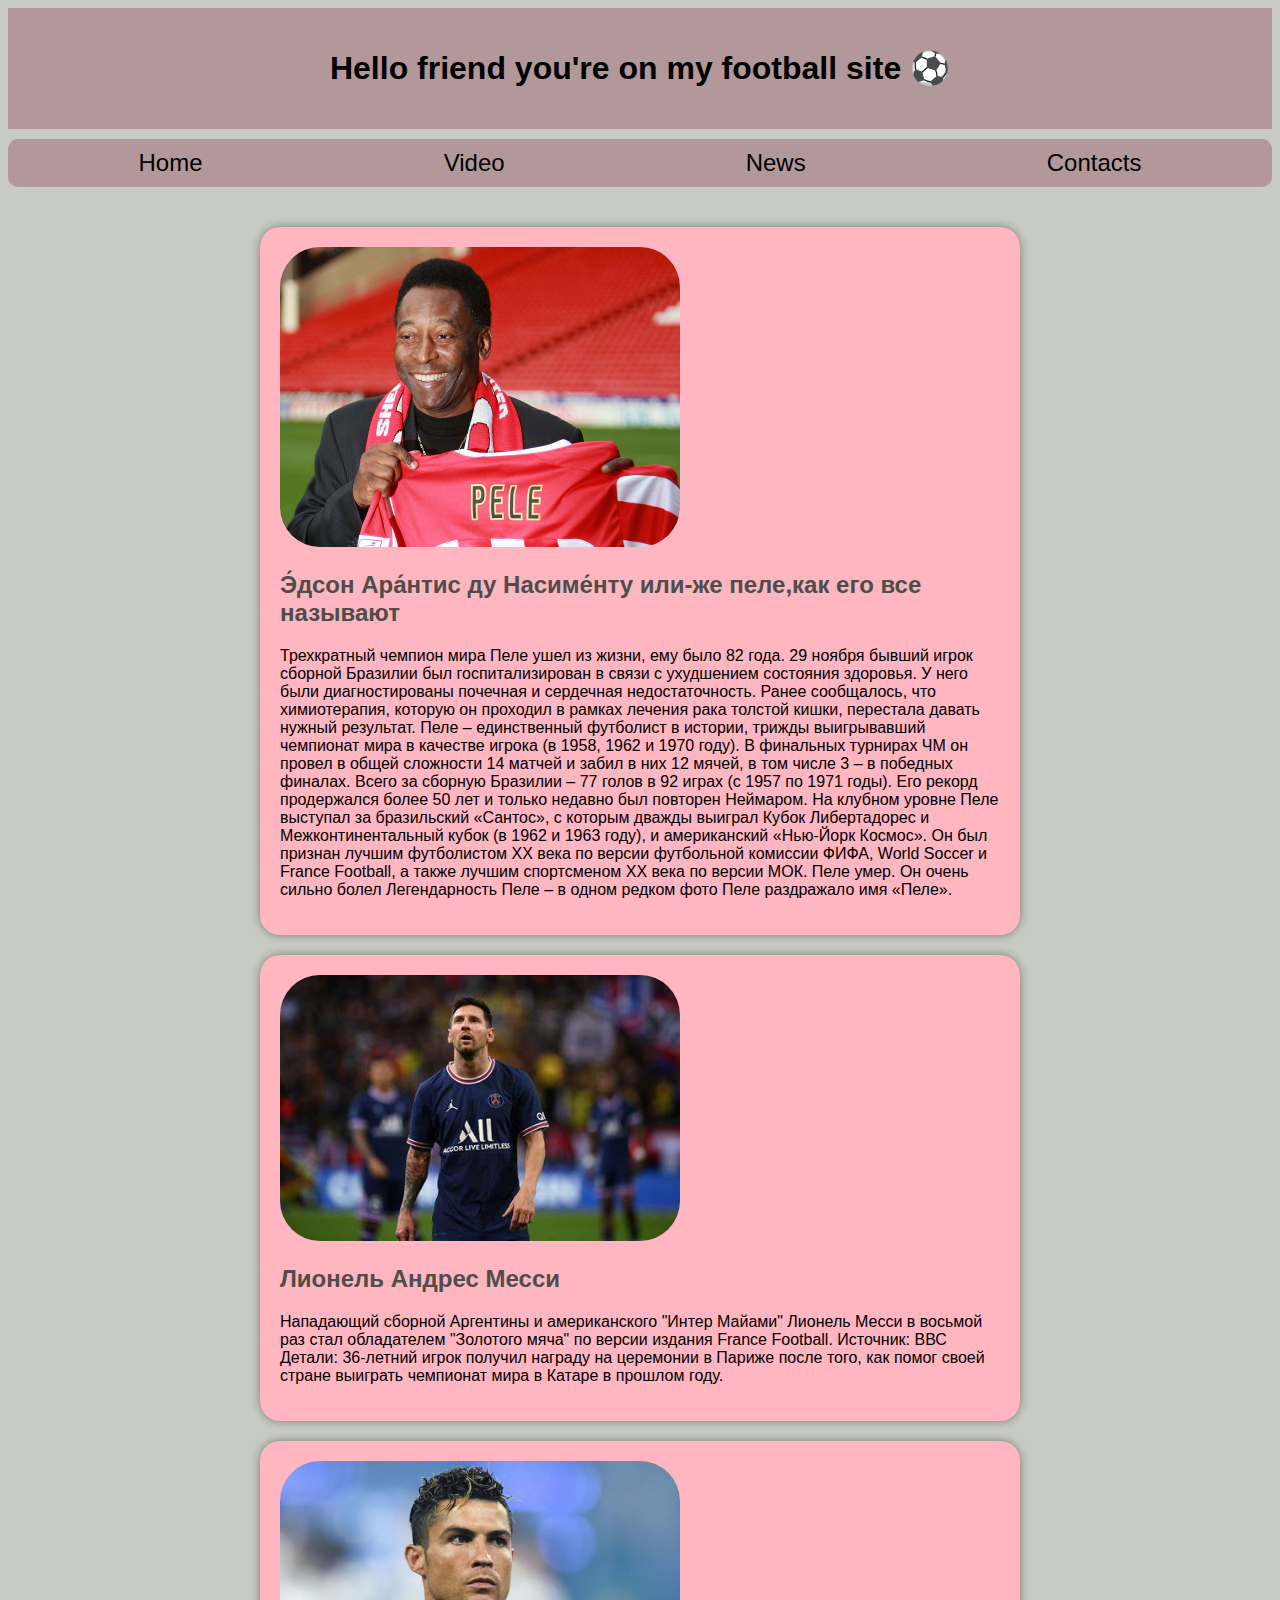
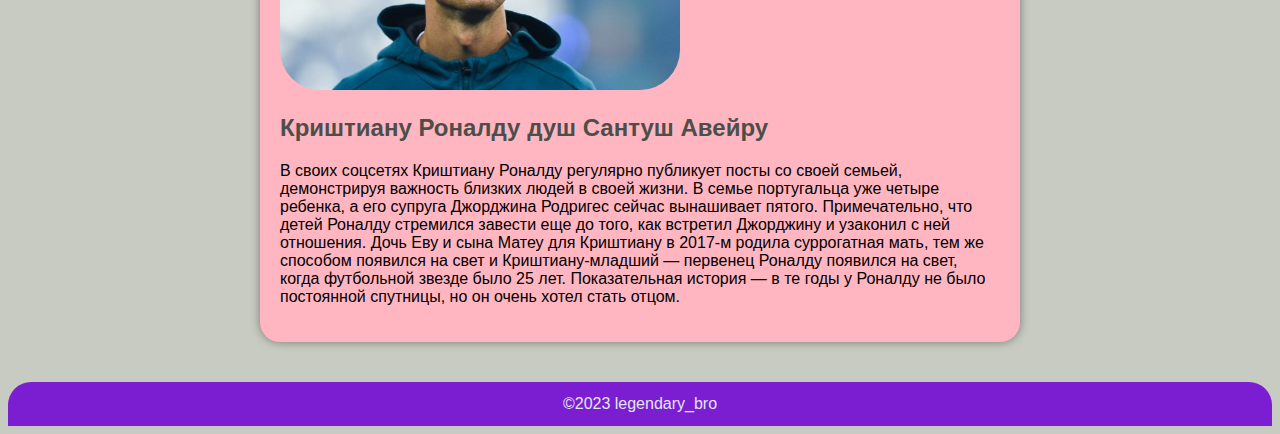
<file: index.html>
<!DOCTYPE html>
<html lang="en">

<head>
    <link rel="shortcut icon" href="./icons8-football-96.png" type="image/x-icon">
    <meta charset="UTF-8">
    <meta name="viewport" content="width=device-width, initial-scale=1.0">
    <title>факты про футбол </title>
    <style>
        body {
            background-color: rgba(152, 158, 139, 0.534);
            font-family: 'Lucida Sans', 'Lucida Sans Regular', 'Lucida Grande', 'Lucida Sans Unicode', Geneva, Verdana, sans-serif;

        }

        header {
            text-align: center;
            background-color: rgb(178, 152, 152);
            padding: 20px;
        }

        h1 {
            font: size 40px;
        }

        .container {
            max-width: 800px;
            margin: 0 auto;
            padding: 20px;
        }

        .post-img {
            max-width: 400px;
            max-width: 400px;
            border-radius: 40px;
            width: 100%;
        }

        .post-card {
            background-color: lightpink;
            border-radius: 20px;
            margin: 20px;
            padding: 20px;
            transition: transform 0.2s;
            box-shadow: 0 0 10px rgb(0, 0, 0, 0.4);
            color: rgb(0, 0, 0);
        }

        .post-card:hover {
            transform: scale(1.10);

        }

        .post-title {
            font-size: 24px;
            color: #4d4e49;
            margin-bottom: 20px;
        }

        .post-contet {
            font-size: 20px;
            color: #000;
        }

        footer {
            text-align: center;
            background-color: rgb(123, 30, 210);
            color: rgb(226, 230, 241);
            padding: 13px;
            border-radius: 23px 23px 0 0;
        }

        nav {
            text-align: center;
            display: flex;
            justify-content: space-between;
            background-color: rgb(178, 152, 152);
            margin-top: 10px;
            padding: 10px;
            border-radius: 10px;
        }

        nav a {
            color: black;
            text-decoration: none;
            margin: 0 auto;
            font-size: 24px;
        }

        nav a:hover {
            text-decoration: underline;
        }
    </style>
</head>

<body>
    <header>
        <h1>Hello friend you're on my football site ⚽</h1>
    </header>

    <nav>
        <a href="./index.html">Home</a>
        <a href="./pages/video.html">Video</a>
        <a href="./pages/news.html">News</a>
        <a href="./pages/contacts.html">Contacts</a>
    </nav>
    <div class="container">
        <div class="post-card">
            <img class="post-img" src="./img/R.jfif" alt="">
            <h2 class="post-title">Э́дсон Ара́нтис ду Насиме́нту или-же пеле,как его все называют</h2>
            <p class="post-content">Трехкратный чемпион мира Пеле ушел из жизни, ему было 82 года.

                29 ноября бывший игрок сборной Бразилии был госпитализирован в связи с ухудшением состояния здоровья. У
                него были диагностированы почечная и сердечная недостаточность.

                Ранее сообщалось, что химиотерапия, которую он проходил в рамках лечения рака толстой кишки, перестала
                давать нужный результат.

                Пеле – единственный футболист в истории, трижды выигрывавший чемпионат мира в качестве игрока (в 1958,
                1962 и 1970 году).

                В финальных турнирах ЧМ он провел в общей сложности 14 матчей и забил в них 12 мячей, в том числе 3 – в
                победных финалах.

                Всего за сборную Бразилии – 77 голов в 92 играх (с 1957 по 1971 годы). Его рекорд продержался более 50
                лет и только недавно был повторен Неймаром.

                На клубном уровне Пеле выступал за бразильский «Сантос», с которым дважды выиграл Кубок Либертадорес и
                Межконтинентальный кубок (в 1962 и 1963 году), и американский «Нью-Йорк Космос».

                Он был признан лучшим футболистом XX века по версии футбольной комиссии ФИФА, World Soccer и France
                Football, а также лучшим спортсменом XX века по версии МОК.

                Пеле умер. Он очень сильно болел

                Легендарность Пеле – в одном редком фото

                Пеле раздражало имя «Пеле».</p>
        </div>

        <div class="post-card">
            <img class="post-img" src="./img/OIP.jfif" alt="">
            <h2 class="post-title">Лионель Андрес Месси</h2>
            <p class="post-content">Нападающий сборной Аргентины и американского "Интер Майами" Лионель Месси в восьмой
                раз стал обладателем "Золотого мяча" по версии издания France Football. Источник: ВВС Детали: 36-летний
                игрок получил награду на церемонии в Париже после того, как помог своей стране выиграть чемпионат мира в
                Катаре в прошлом году.</p>
        </div>
        <div class="post-card">
            <img class="post-img" src="./img/R (1).jfif" alt="">
            <h2 class="post-title">Криштиану Роналду душ Сантуш Авейру</h2>
            <p class="post-content">В своих соцсетях Криштиану Роналду регулярно публикует посты со своей семьей,
                демонстрируя важность близких людей в своей жизни. В семье португальца уже четыре ребенка, а его супруга
                Джорджина Родригес сейчас вынашивает пятого.
                Примечательно, что детей Роналду стремился завести еще до того, как встретил Джорджину и узаконил с ней
                отношения. Дочь Еву и сына Матеу для Криштиану в 2017-м родила суррогатная мать, тем же способом
                появился на свет и Криштиану-младший — первенец Роналду появился на свет, когда футбольной звезде было
                25 лет. Показательная история — в те годы у Роналду не было постоянной спутницы, но он очень хотел стать
                отцом.</p>
        </div>



    </div>



    <footer>
        &copy;2023 legendary_bro
    </footer>
</body>

</html>
</file>
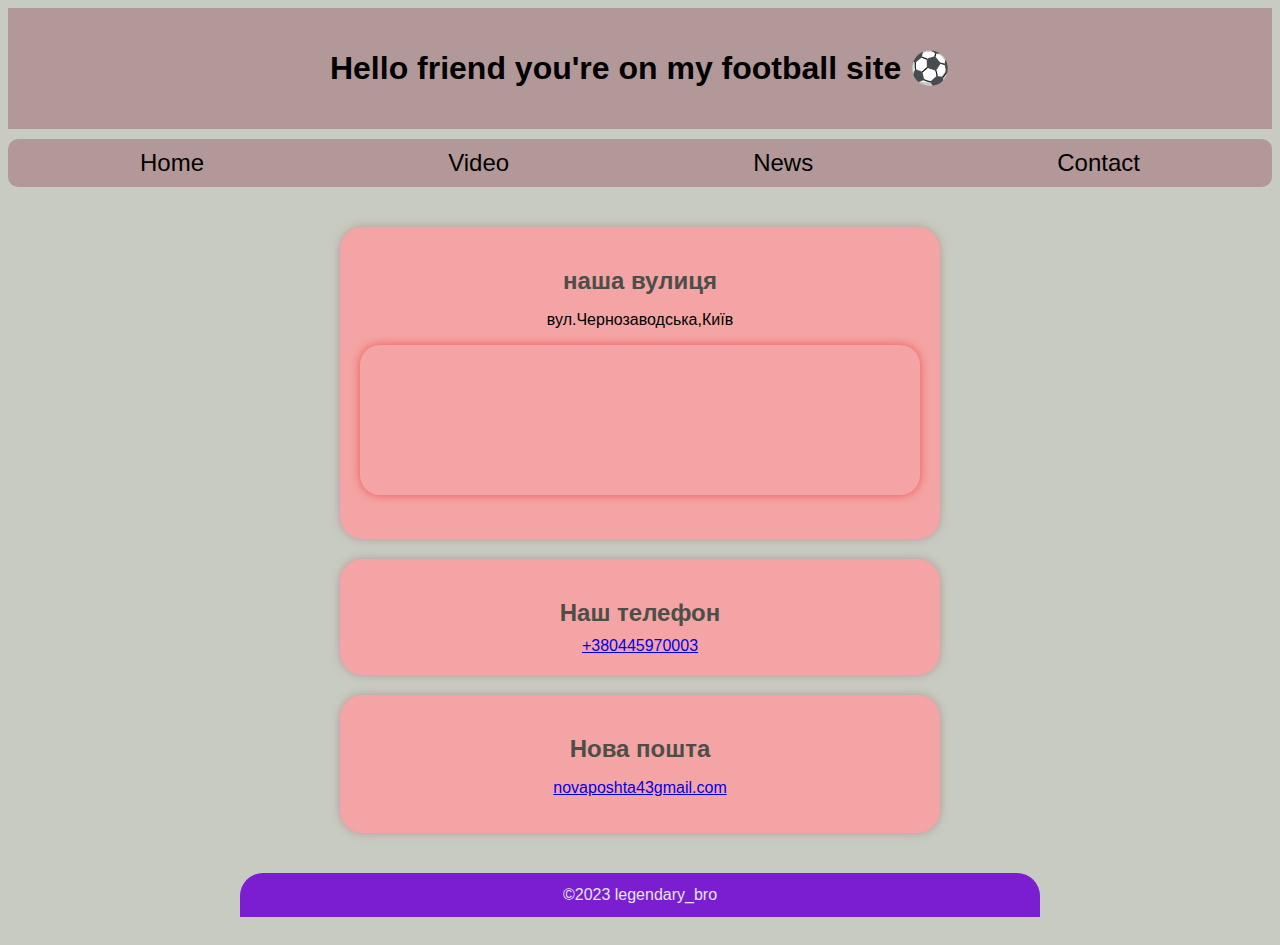
<file: pages/contacts.html>
<!DOCTYPE html>
<html lang="en">

<head>
    <link rel="shortcut icon" href="../img/icons8-football-96.png" type="">
    <meta charset="UTF-8">
    <meta name="viewport" content="width=device-width, initial-scale=1.0">
    <title>факты про футбол </title>
    <style>
        body {
            background-color: rgba(152, 158, 139, 0.534);
            font-family: 'Lucida Sans', 'Lucida Sans Regular', 'Lucida Grande', 'Lucida Sans Unicode', Geneva, Verdana, sans-serif;

        }

        header {
            text-align: center;
            background-color: rgb(178, 152, 152);
            padding: 20px;
        }

        h1 {
            font: size 40px;
        }

        .container {
            max-width: 800px;
            margin: 0 auto;
            padding: 20px;
        }

        .post-img {
            max-width: 400px;
            max-width: 400px;
            border-radius: 40px;
            width: 100%;
        }

        .post-card {
            background-color: lightpink;
            border-radius: 20px;
            margin: 20px;
            padding: 20px;
            transition: transform 0.2s;
            box-shadow: 0 0 10px rgb(0, 0, 0, 0.4);
            color: rgb(0, 0, 0);
        }

        .post-card:hover {
            transform: scale(1.10);

        }

        .post-title {
            font-size: 24px;
            color: #4d4e49;
            margin-bottom: 20px;
        }

        .post-contet {
            font-size: 20px;
            color: #000;
        }

        footer {
            text-align: center;
            background-color: rgb(123, 30, 210);
            color: rgb(226, 230, 241);
            padding: 13px;
            border-radius: 23px 23px 0 0;
        }

        nav {
            text-align: center;
            display: flex;
            justify-content: space-between;
            background-color: rgb(178, 152, 152);
            margin-top: 10px;
            padding: 10px;
            border-radius: 10px;
        }

        nav a {
            color: black;
            text-decoration: none;
            margin: 0 auto;
            font-size: 24px;
        }

        nav a:hover {
            text-decoration: underline;
        }



        .contact-container {
            max-width: 600px;
            margin: 0 auto;
            text-align: center;
            padding: 20px;
        }

        .contact-info {
            background-color: rgb(244, 164, 164);
            border-radius: 23px;
            box-shadow: 0 0 10px rgb(178, 152, 152);
            padding: 20px;
            margin-bottom: 20px;
            transition: transform 0.3s, box-shadow 0.3s;
        }


        .info-title {
            font-size: 24px;
            margin-bottom: 10px;
            color: #4d4e49;

        }

        .info-detals {
            font-size: 16px;
            color: #7a8062;
            margin-bottom: 15px;
        }

        #map {
            width: 100%;
            height: 300%;
            border-radius: 20px;
            box-shadow: 0 0 10px rgb(240, 85, 85);
            margin-bottom: 20px;
            transition: transform 0.3s, box-shadow 0.3s;
        }

        #map-hover {
            transform: scale(1.05);
            box-shadow: 0 8px 16 honeydew;



        }
    </style>
</head>

<body>
    <header>
        <h1>Hello friend you're on my football site ⚽</h1>
    </header>

    <nav>
        <a href="../index.html">Home</a>
        <a href="./video.html">Video</a>
        <a href="./news.html">News</a>
        <a href="./contacts.html">Contact</a>
    </nav>
    <div class="container">
        <div class="contact-container">
            <div class="contact-info">
                <h2 class="info-title">наша вулиця</h2>
                <p class="info-details">вул.Чернозаводська,Київ</p>
                <iframe id="map"
                    src="https://www.google.com/maps/embed?pb=!1m18!1m12!1m3!1d40643.89625525311!2d30.3252009486328!3d50.45518990000003!2m3!1f0!2f0!3f0!3m2!1i1024!2i768!4f13.1!3m3!1m2!1s0x40d4cc5d78355d37%3A0x2db588dc939722ef!2z0J7Qu9C40LzQvw!5e0!3m2!1sru!2sua!4v1702048808124!5m2!1sru!2sua"
                    width="500" height="450" style="border:0;" allowfullscreen="" loading="lazy"
                    referrerpolicy="no-referrer-when-downgrade"></iframe>
            </div>


            <div class="contact-info">
                <h2 class="info-title">Наш телефон</h2>
                <a href="tel:+380445970003">+380445970003</a>
            </div>

            <div class="contact-info">
                <h2 class="info-title">Нова пошта</h2>
                <p class="info-details">
                    <a href="mailto: novaposhta43gmail.com">novaposhta43gmail.com</a>
                </p>






            </div>






        </div>


        <footer>
            &copy;2023 legendary_bro
        </footer>
</body>

</html>
</file>
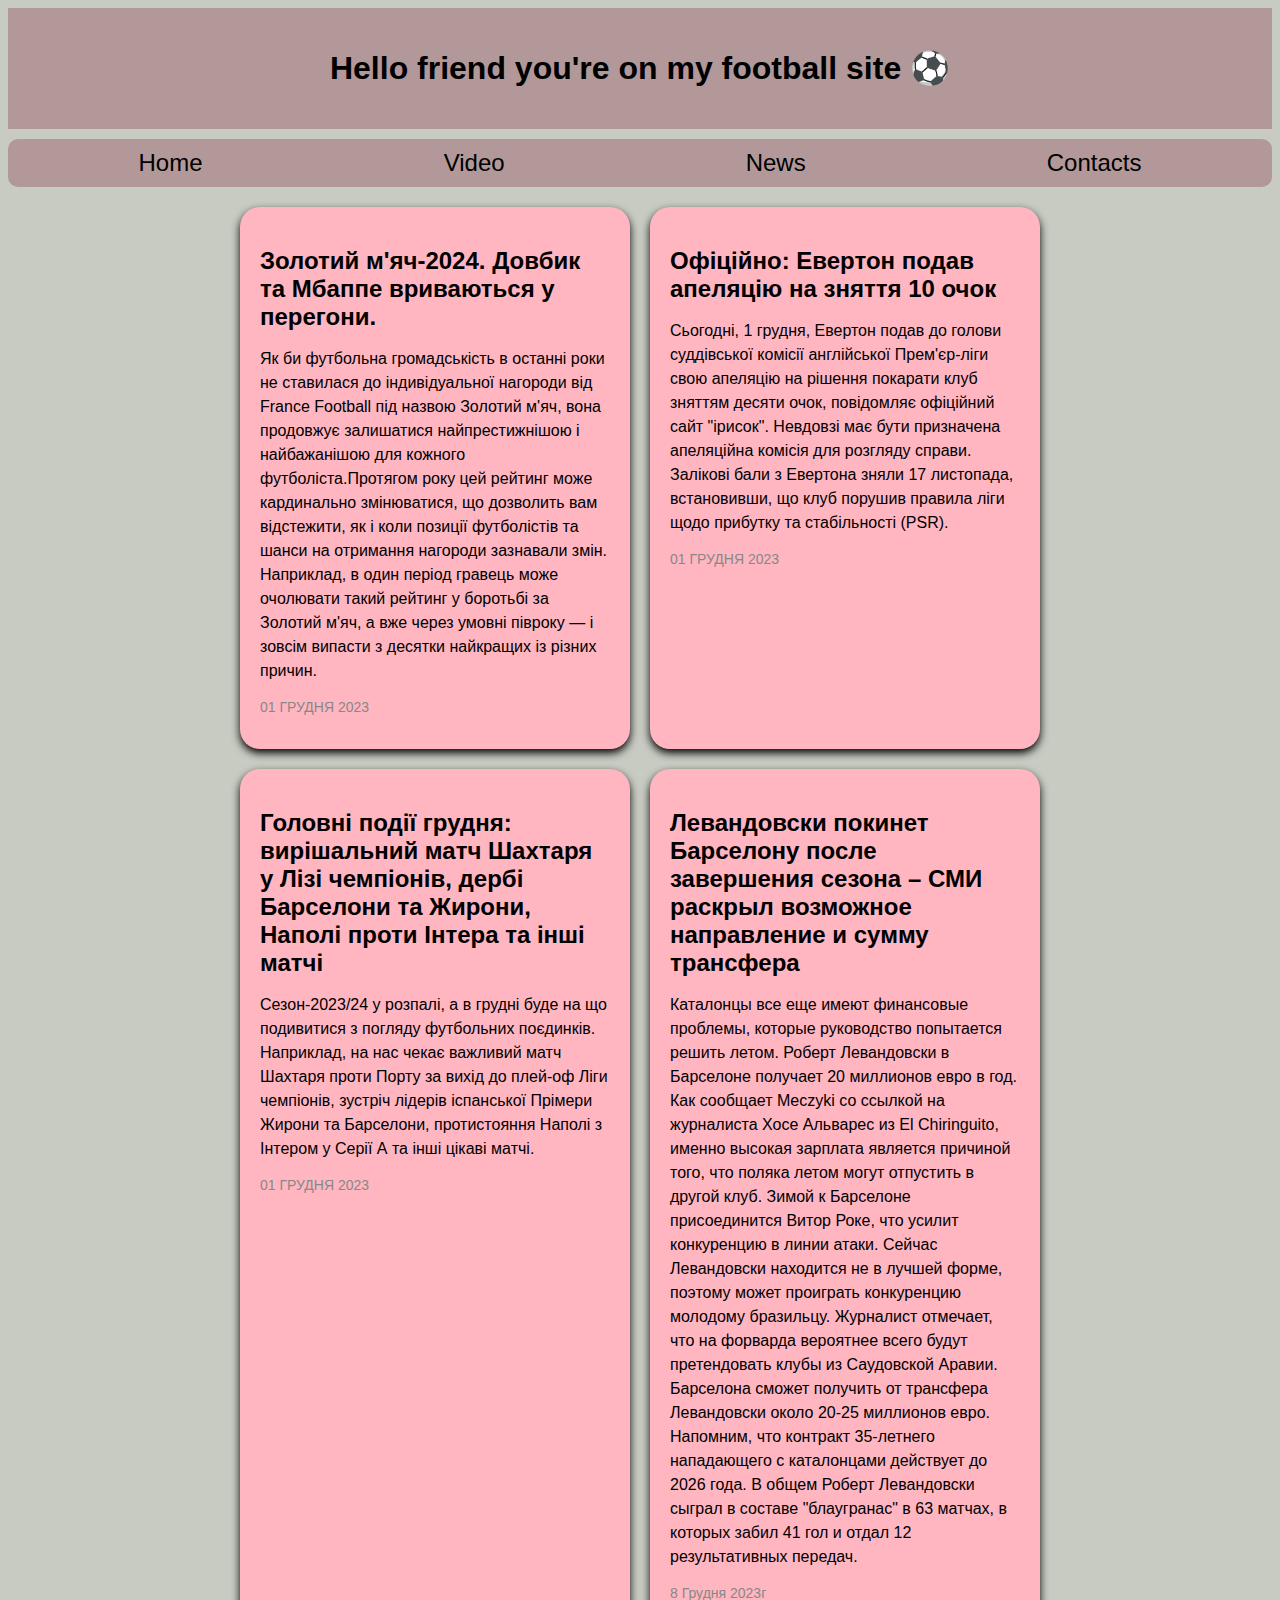
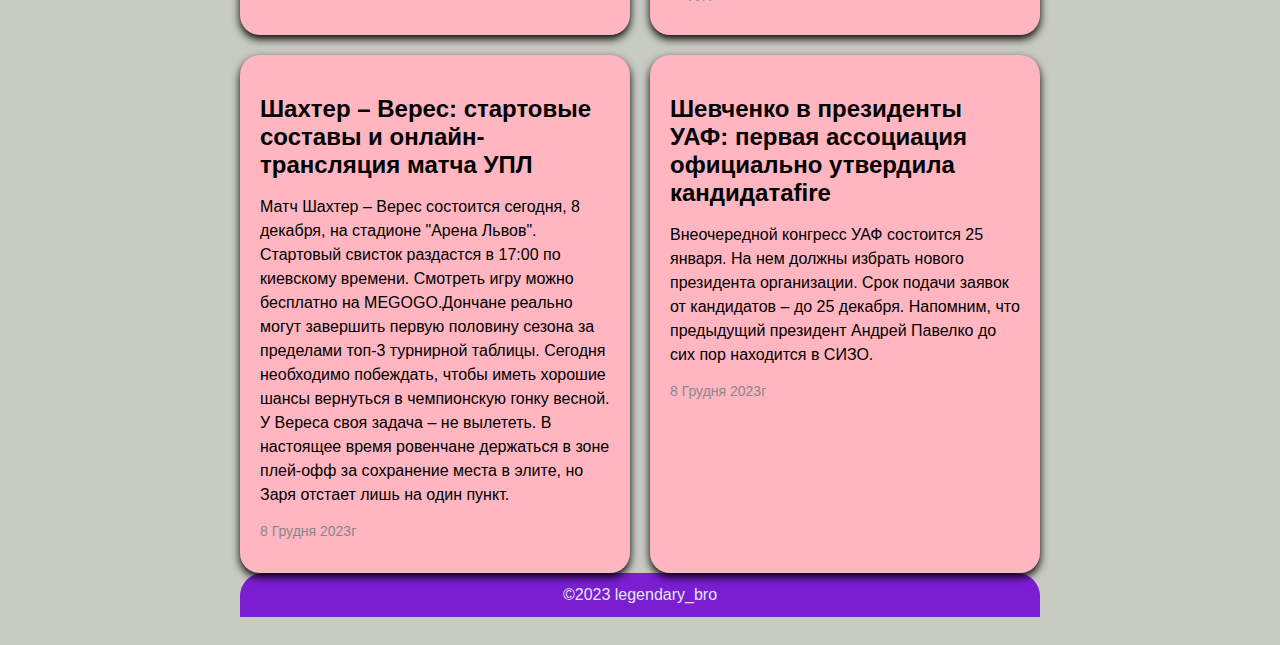
<file: pages/news.html>
<!DOCTYPE html>
<html lang="en">

<head>
    <link rel="shortcut icon" href="../img/icons8-football-96.png" type="image/x-icon">
    <meta charset="UTF-8">
    <meta name="viewport" content="width=device-width, initial-scale=1.0">
    <title>факты про футбол </title>
    <style>
        body {
            background-color: rgba(152, 158, 139, 0.534);
            font-family: 'Lucida Sans', 'Lucida Sans Regular', 'Lucida Grande', 'Lucida Sans Unicode', Geneva, Verdana, sans-serif;

        }

        header {
            text-align: center;
            background-color: rgb(178, 152, 152);
            padding: 20px;
        }

        h1 {
            font: size 40px;
        }

        .container {
            max-width: 800px;
            margin: 0 auto;
            padding: 20px;
        }

        .post-img {
            max-width: 400px;
            max-width: 400px;
            border-radius: 40px;
            width: 100%;
        }

        .post-card {
            background-color: lightpink;
            border-radius: 20px;
            margin: 20px;
            padding: 20px;
            transition: transform 0.2s;
            box-shadow: 0 0 10px rgb(0, 0, 0, 0.4);
            color: rgb(0, 0, 0);
        }

        .post-card:hover {
            transform: scale(1.10);

        }

        .post-title {
            font-size: 24px;
            color: #4d4e49;
            margin-bottom: 20px;
        }

        .post-contet {
            font-size: 20px;
            color: #000;
        }

        footer {
            text-align: center;
            background-color: rgb(123, 30, 210);
            color: rgb(226, 230, 241);
            padding: 13px;
            border-radius: 23px 23px 0 0;
        }

        nav {
            text-align: center;
            display: flex;
            justify-content: space-between;
            background-color: rgb(178, 152, 152);
            margin-top: 10px;
            padding: 10px;
            border-radius: 10px;
        }

        nav a {
            color: black;
            text-decoration: none;
            margin: 0 auto;
            font-size: 24px;
        }

        nav a:hover {
            text-decoration: underline;
        }

        .news-container {
            display: grid;
            grid-template-columns: repeat(auto-fill, minmax(300px, 1fr));
            gap: 20px;
        }

        .news-article {
            background-color: lightpink;
            border-radius: 20px;
            box-shadow: 0 4px 8px black;
            color: rgb(0, 0, 0);
            padding: 20px;
            transform: transform 0.3s, box-shadow 0.3s;
        }

        .news-article:hover {
            transform: scale(1.05);
            box-shadow: 0 8px 16px black (0, 0, 0, 0.2);
        }



        .news-title {
            font-size: 24px;
            margin-bottom: 10px;



        }

        .news-content {
            font-size: 16px;
            line-height: 1.5;
        }


        .news-date {
            margin-top: 15px;
            font-size: 14px;
            color: #888;
        }
    </style>

</head>

<body>
    <header>
        <h1>Hello friend you're on my football site ⚽</h1>
    </header>
    <nav>
        <a href="../index.html">Home</a>
        <a href="./video.html">Video</a>
        <a href="./news.html">News</a>
        <a href="./contacts.html">Contacts</a>
    </nav>


    <div class="container">
        <div class="news-container">

            <div class="news-article">
                <h2 class="news-title">Золотий м'яч-2024. Довбик та Мбаппе вриваються у перегони.</h2>
                <p class="news-content">Як би футбольна громадськість в останні роки не ставилася до індивідуальної
                    нагороди від France Football під назвою Золотий м'яч, вона продовжує залишатися найпрестижнішою і
                    найбажанішою для кожного футболіста.Протягом року цей рейтинг може кардинально змінюватися, що
                    дозволить вам відстежити, як і коли позиції футболістів та шанси на отримання нагороди зазнавали
                    змін. Наприклад, в один період гравець може очолювати такий рейтинг у боротьбі за Золотий м'яч, а
                    вже через умовні півроку — і зовсім випасти з десятки найкращих із різних причин.</p>
                <p class="news-date">01 ГРУДНЯ 2023</p>


            </div>

            <div class="news-article">
                <h2 class="news-title">Офіційно: Евертон подав апеляцію на зняття 10 очок</h2>
                <p class="news-content">Сьогодні, 1 грудня, Евертон подав до голови суддівської комісії англійської
                    Прем'єр-ліги свою апеляцію на рішення покарати клуб зняттям десяти очок, повідомляє офіційний сайт
                    "ірисок".

                    Невдовзі має бути призначена апеляційна комісія для розгляду справи. Залікові бали з Евертона зняли
                    17 листопада, встановивши, що клуб порушив правила ліги щодо прибутку та стабільності (PSR).</p>
                <p class="news-date">01 ГРУДНЯ 2023</p>


            </div>
            <div class="news-article">
                <h2 class="news-title">Головні події грудня: вирішальний матч Шахтаря у Лізі чемпіонів, дербі Барселони
                    та Жирони, Наполі проти Інтера та інші матчі</h2>
                <p class="news-content">Сезон-2023/24 у розпалі, а в грудні буде на що подивитися з погляду футбольних
                    поєдинків. Наприклад, на нас чекає важливий матч Шахтаря проти Порту за вихід до плей-оф Ліги
                    чемпіонів, зустріч лідерів іспанської Прімери Жирони та Барселони, протистояння Наполі з Інтером у
                    Серії А та інші цікаві матчі. </p>
                <p class="news-date">01 ГРУДНЯ 2023</p>
            </div>
            <div class="news-article">
                <h2 class="news-title">Левандовски покинет Барселону после завершения сезона – СМИ раскрыл возможное
                    направление и сумму трансфера
                </h2>
                <p class="news-content">Каталонцы все еще имеют финансовые проблемы, которые руководство попытается
                    решить летом. Роберт Левандовски в Барселоне получает 20 миллионов евро в год. Как сообщает Meczyki
                    со ссылкой на журналиста Хосе Альварес из El Chiringuito, именно высокая зарплата является причиной
                    того, что поляка летом могут отпустить в другой клуб.
                    Зимой к Барселоне присоединится Витор Роке, что усилит конкуренцию в линии атаки. Сейчас Левандовски
                    находится не в лучшей форме, поэтому может проиграть конкуренцию молодому бразильцу. Журналист
                    отмечает, что на форварда вероятнее всего будут претендовать клубы из Саудовской Аравии. Барселона
                    сможет получить от трансфера Левандовски около 20-25 миллионов евро.

                    Напомним, что контракт 35-летнего нападающего с каталонцами действует до 2026 года. В общем Роберт
                    Левандовски сыграл в составе "блаугранас" в 63 матчах, в которых забил 41 гол и отдал 12
                    результативных передач.
                </p>
                <p class="news-date">8 Грудня 2023г</p>
            </div>
            <div class="news-article">
                <h2 class="news-title">Шахтер – Верес: стартовые составы и онлайн-трансляция матча УПЛ </h2>
                <p class="news-content">Матч Шахтер – Верес состоится сегодня, 8 декабря, на стадионе "Арена Львов".
                    Стартовый свисток раздастся в 17:00 по киевскому времени. Смотреть игру можно бесплатно на
                    MEGOGO.Дончане реально могут завершить первую половину сезона за пределами топ-3 турнирной таблицы.
                    Сегодня необходимо побеждать, чтобы иметь хорошие шансы вернуться в чемпионскую гонку весной. У
                    Вереса своя задача – не вылететь. В настоящее время ровенчане держаться в зоне плей-офф за
                    сохранение места в элите, но Заря отстает лишь на один пункт.</p>
                <p class="news-date">8 Грудня 2023г</p>



            </div>
            <div class="news-article">
                <h2 class="news-title">Шевченко в президенты УАФ: первая ассоциация официально утвердила кандидатаfire
                </h2>
                <p class="news-content">Внеочередной конгресс УАФ состоится 25 января. На нем должны избрать нового
                    президента организации. Срок подачи заявок от кандидатов – до 25 декабря. Напомним, что предыдущий
                    президент Андрей Павелко до сих пор находится в СИЗО.</p>
                <p class="news-date">8 Грудня 2023г</p>



            </div>



        </div>

        <footer>
            &copy;2023 legendary_bro
        </footer>
        </dqiv>
</body>

</html>
</file>
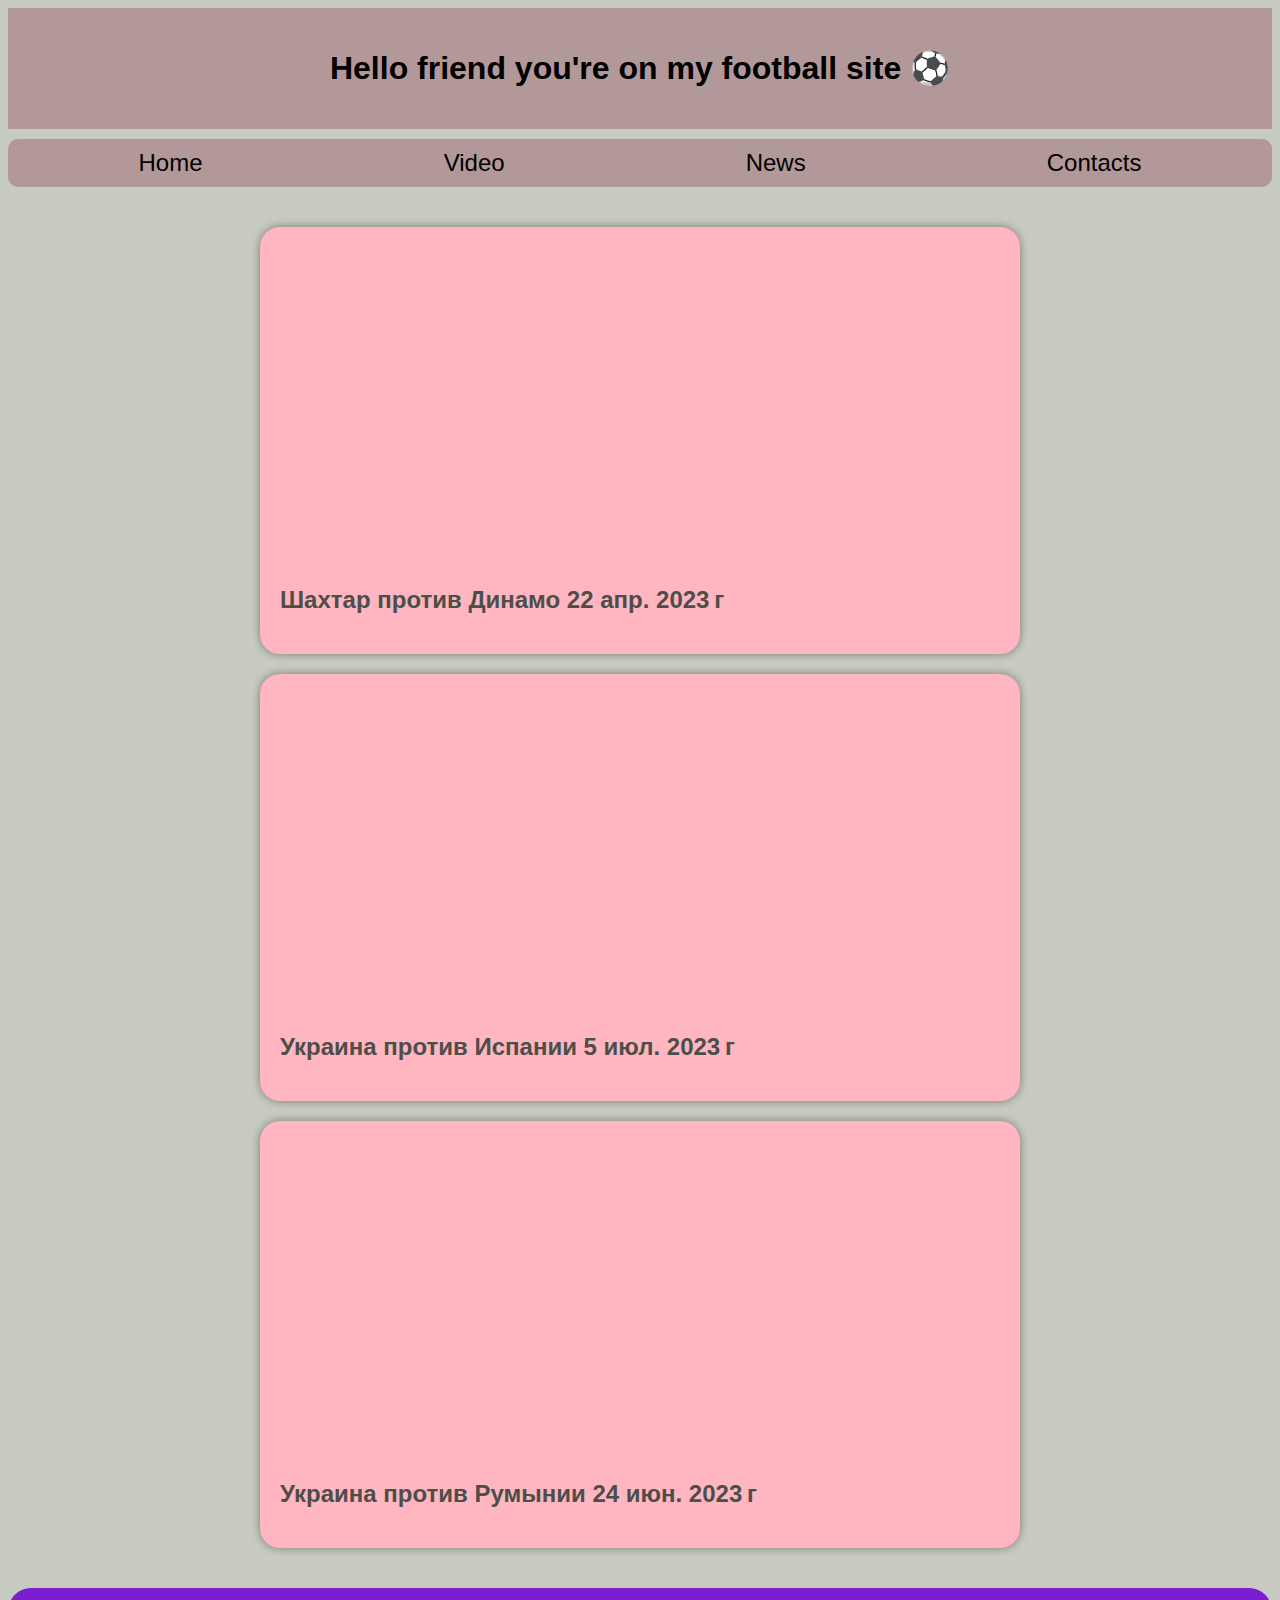
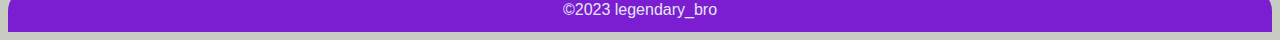
<file: pages/video.html>
<!DOCTYPE html>
<html lang="en">

<head>
    <link rel="shortcut icon" href="../img/icons8-football-96.png" type="image/x-icon">
    <meta charset="UTF-8">
    <meta name="viewport" content="width=device-width, initial-scale=1.0">
    <title>факты про футбол </title>
    <style>
        body {
            background-color: rgba(152, 158, 139, 0.534);
            font-family: 'Lucida Sans', 'Lucida Sans Regular', 'Lucida Grande', 'Lucida Sans Unicode', Geneva, Verdana, sans-serif;

        }

        header {
            text-align: center;
            background-color: rgb(178, 152, 152);
            padding: 20px;
        }

        h1 {
            font: size 40px;
        }

        .container {
            max-width: 800px;
            margin: 0 auto;
            padding: 20px;
        }

        .post-img {
            max-width: 400px;
            max-width: 400px;
            border-radius: 40px;
            width: 100%;
        }

        .post-card {
            background-color: lightpink;
            border-radius: 20px;
            margin: 20px;
            padding: 20px;
            transition: transform 0.2s;
            box-shadow: 0 0 10px rgb(0, 0, 0, 0.4);
            color: rgb(0, 0, 0);
        }

        .post-card:hover {
            transform: scale(1.10);

        }

        .post-title {
            font-size: 24px;
            color: #4d4e49;
            margin-bottom: 20px;
        }

        .post-contet {
            font-size: 20px;
            color: #000;
        }

        footer {
            text-align: center;
            background-color: rgb(123, 30, 210);
            color: rgb(226, 230, 241);
            padding: 13px;
            border-radius: 23px 23px 0 0;
        }

        nav {
            text-align: center;
            display: flex;
            justify-content: space-between;
            background-color: rgb(178, 152, 152);
            margin-top: 10px;
            padding: 10px;
            border-radius: 10px;
        }

        nav a {
            color: black;
            text-decoration: none;
            margin: 0 auto;
            font-size: 24px;
        }

        nav a:hover {
            text-decoration: underline;
        }
    </style>

</head>

<body>
    <header>
        <h1>Hello friend you're on my football site ⚽</h1>
    </header>
    <nav>
        <a href="../index.html">Home</a>
        <a href="./video.html">Video</a>
        <a href="./news.html">News</a>
        <a href="./contacts.html">Contacts</a>
    </nav>


    <div class="container">
        <div class="post-card">
            <iframe width="100%" height="315" src="https://www.youtube.com/embed/6GvdrP1EtlE?si=Qy7MAqWohSYVurCz"
                title="YouTube video player" frameborder="0"
                allow="accelerometer; autoplay; clipboard-write; encrypted-media; gyroscope; picture-in-picture; web-share"
                allowfullscreen></iframe>
            <h2 class="post-title">Шахтар против Динамо 22 апр. 2023 г </h2>



        </div>

        <div class="post-card">
            <iframe width="100%" height="315" src="https://www.youtube.com/embed/A-w8_lRGtj4?si=_h3U6J2yobrxpfJV"
                title="YouTube video player" frameborder="0"
                allow="accelerometer; autoplay; clipboard-write; encrypted-media; gyroscope; picture-in-picture; web-share"
                allowfullscreen></iframe>
            <h2 class="post-title">Украина против Испании 5 июл. 2023 г</h2>

        </div>

        <div class="post-card">
            <iframe width="100%" height="315" src="https://www.youtube.com/embed/1CWowjKXTTY?si=q3F6Z4fRDbMP56Vy"
                title="YouTube video player" frameborder="0"
                allow="accelerometer; autoplay; clipboard-write; encrypted-media; gyroscope; picture-in-picture; web-share"
                allowfullscreen></iframe>
            <h2 class="post-title">Украина против Румынии 24 июн. 2023 г</h2>

        </div>




    </div>



    <footer>
        &copy;2023 legendary_bro
    </footer>
</body>

</html>
</file>
